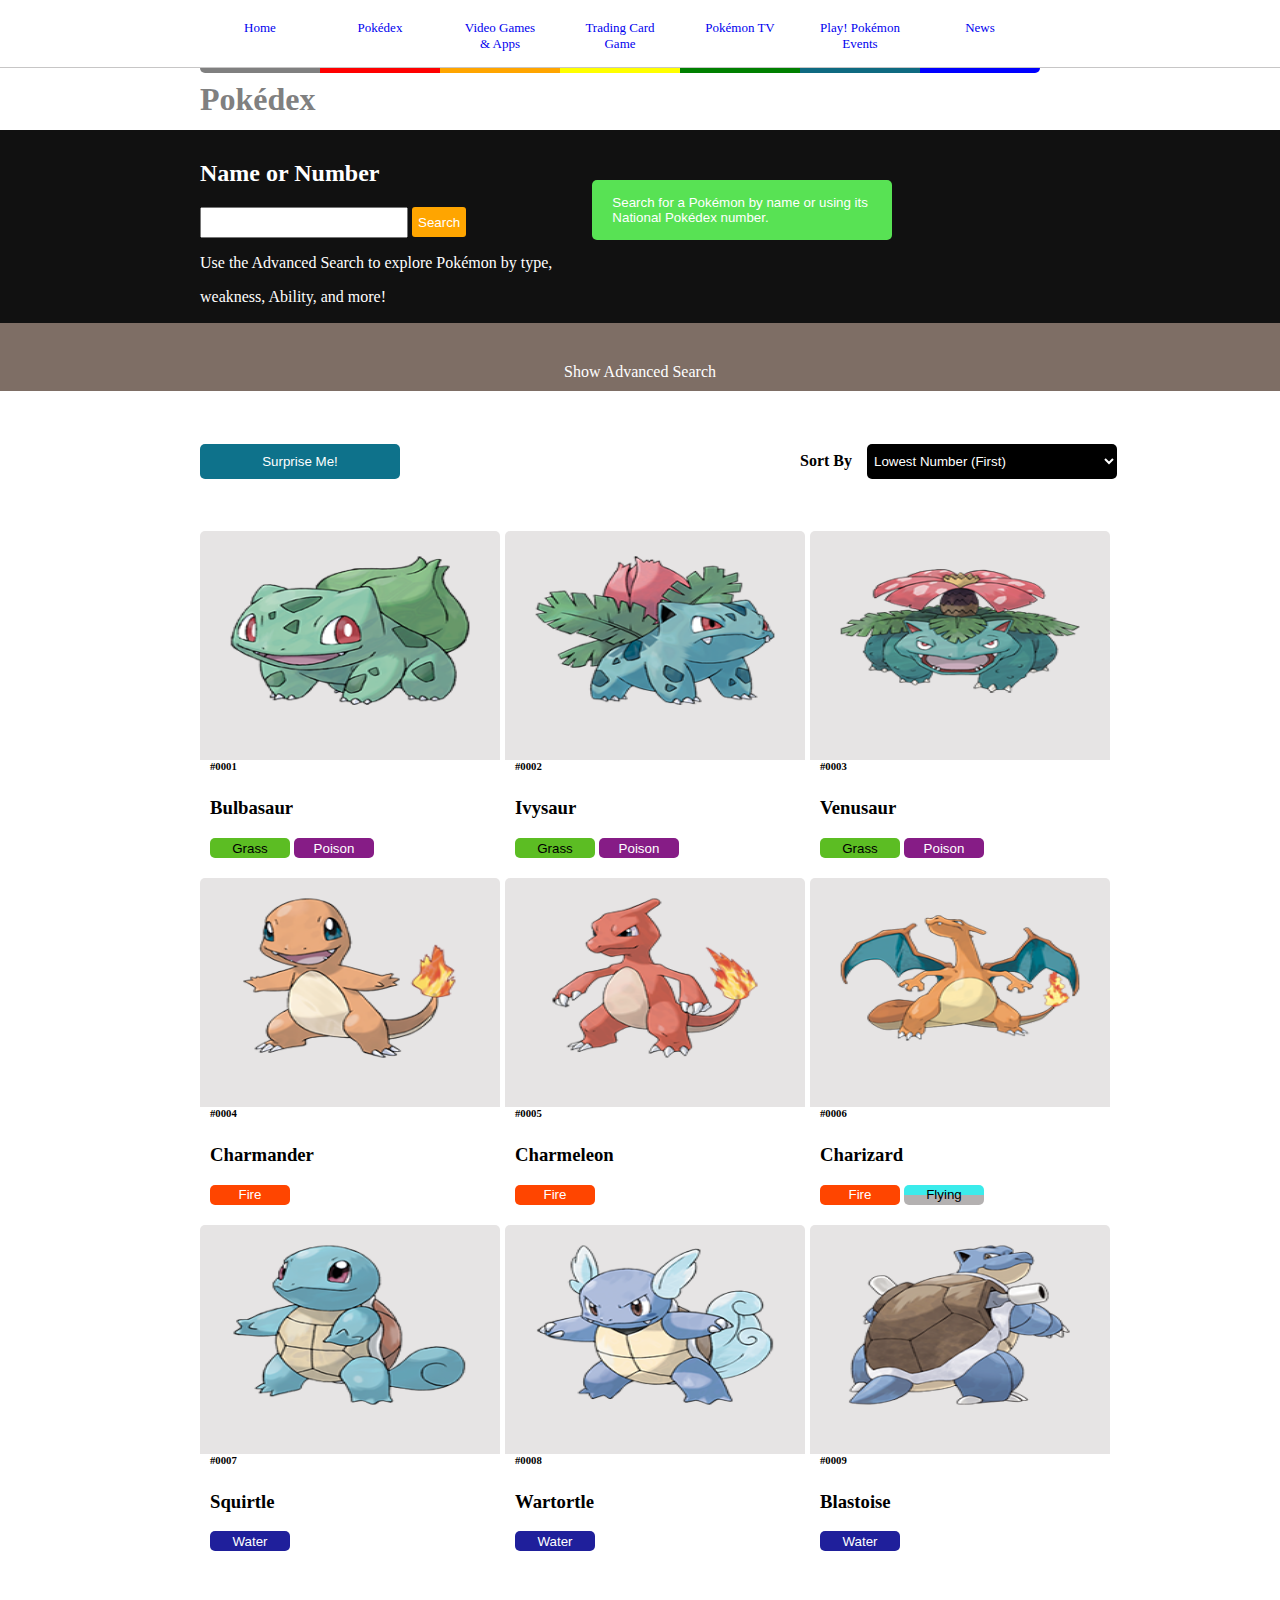
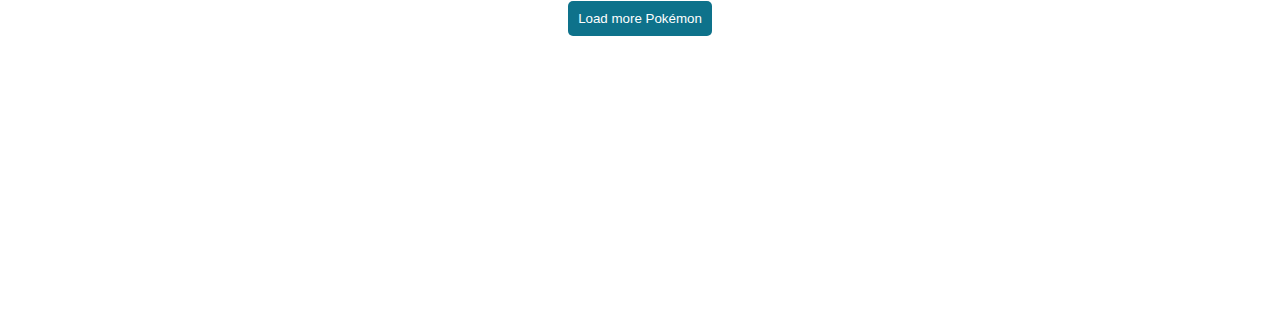
<file: Pokedex.html>
<!DOCTYPE html>
<html lang="en">
<head>
    <meta charset="UTF-8">
    <meta name="viewport" content="width=device-width, initial-scale=1.0">
    <title>Pokédex Page</title>
    <link rel="stylesheet" href="./style.css">
    <link rel="stylesheet" href="https://cdnjs.cloudflare.com/ajax/libs/font-awesome/4.7.0/css/font-awesome.min.css">
    <link rel="stylesheet" href="https://fonts.googleapis.com/icon?family=Material+Icons">
</head>
<body class="main-page">
    <div class="fixed">
        <nav>
            <ul class="nav-list">
            <li class="list-item grey-hover">
            <a class="nav-link" href="index.html">Home</a></li>
            <li class="list-item">
                <a class="nav-link" href="Pokedex.html">Pokédex</a></li>
            <li class="list-item">
                <a class="nav-link" href="/VG&A">Video Games & Apps</a></li>
            <li class="list-item">
                <a class="nav-link" href="/TCG">Trading Card Game</a></li>
            <li class="list-item">
                <a class="nav-link" href="/Pokemon TV">Pokémon TV</a></li>
            <li class="list-item">
                <a class="nav-link" href="/Play! Pokemon Events">Play! Pokémon Events</a></li>
            <li class="list-item">
                <a class="nav-link" href="/News">News</a></li>
            </li>
            </ul>
                </nav>
                
            <div class="rainbow">
            <div class="grey"></div>
            <div class="red"></div>
            <div class="orange"></div>
            <div class="yellow"></div>
            <div class="green"></div>
            <div class="light-blue"></div>
            <div class="dark-blue"></div>
            </div>
</div>
            <div class="block box-1">   
                <h1>Pokédex</h1>
            </div>
            <div class="block box-2">
            <div class="split">
            <h2>Name or Number</h2>
            <input type="text" id="myInput" onkeyup="myFunction()"/> 
            <button class="btn-search">Search</button>
             <p>Use the Advanced Search to explore Pokémon by type,</p> 
                <p>weakness, Ability, and more!</p>
            </div>
            <div class="split-half">
            <button class= "green-btn-large">Search for a Pokémon by name or using its National Pokédex number.</button>
            </div>
            </div>
            <div class="block box-3"
            <h3>Show Advanced Search</h3>
            </div>
        
            <div class="block box-4">
            <button class="btn-surprise">Surprise Me!</button>
            <div class="flex-end">
            <h4> Sort By</h4>
            <select class="drop-down">
                <option value="LN">Lowest Number (First)</option>
                <option value="HN">Highest Number (First)</option>
                <option value="A-Z">A-Z</option>
                <option value="Z-A">Z-A</option>
            </select></div></div>
            <div class="Pokemon-Characters">

            
            <div class="cube">
            <img src="Bulbasaur.png" alt="Bulbasaur" width="300" height="200">
            <div class="discription">
        <h6>#0001</h6>
        <h3 id="name">Bulbasaur</h3>
        <button class="btn btn-green">Grass</button>
        <button class="btn btn-purple">Poison</button>
             </div>
            </div>
        <div class="cube">
            <img src="Ivysaur.png" alt="Ivysaur" width="300" height="200">
            <div class="discription">
            <h6>#0002</h6>
            <h3 id="name">Ivysaur</h3>
            <button class="btn btn-green">Grass</button>
            <button class="btn btn-purple">Poison</button>
            </div>
            </div>

            <div class="cube">
            <img src="Venusaur.png" alt="Venusaur" width="300" height="200">
            <div class="discription">
            <h6>#0003</h6>
            <h3 id="name">Venusaur</h3>
            <button class="btn btn-green">Grass</button>
            <button class="btn btn-purple">Poison</button>
            </div>
            </div>
       
            <div class="cube">
            <img src="Charmander.png" alt="Charmander" width="300" height="200">
            <div class="discription">
            <h6>#0004</h6>
            <h3 id="name">Charmander</h3>
            <button class="btn btn-orange">Fire</button>
            </div>
            </div>
        
            <div class="cube">
            <img src="Charmeleon.png" alt="Charmeleon" width="300" height="200">
            <div class="discription">
            <h6>#0005</h6>
            <h3 id="name">Charmeleon</h3>
            <button class="btn btn-orange">Fire</button>
            </div>
            </div>

            <div class="cube">
            <img src="Charizard.png" alt="Charizard" width="300" height="200">
            <div class="discription">
            <h6>#0006</h6>
            <h3 id="name">Charizard</h3>
            <button class="btn btn-orange">Fire</button>
            <button class="btn btn-blue-grey">Flying</button>
            </div>
            </div>
       
            <div class="cube">
            <img src="Squirtle.png" alt="Squirtle" width="300" height="200">
            <div class="discription">
            <h6>#0007</h6>
            <h3 id="name" >Squirtle</h3>
            <button class="btn btn-blue">Water</button>
            </div>
            </div>

            <div class="cube">
            <img src="Wartortle.png" alt="Wartortle" width="300" height="200">
            <div class="discription">
            <h6>#0008</h6>
            <h3 id="name">Wartortle</h3>
            <button class="btn btn-blue">Water</button>
            </div>
            </div>

            <div class="cube">
            <img src="Blastoise.png" alt="Blastoise" width="300" height="200">
            <div class="discription">
            <h6>#0009</h6>
            <h3 id="name">Blastoise</h3>
            <button class="btn btn-blue">Water</button>
            </div>
            </div>
           
            
        </div>
        <div class="load-more">
    <button class="blue btn-load-more">Load more Pokémon</button></div>

    <div class="base-of-page"></div>
    <script src="./Experiments.js"></script>
 </body>
</html>
</file>
<file: style.css>
{
  box-sizing: border-box;
}

.white-page {
  padding: 0%;
  margin: 0%;
  background-color: aqua;
}

.random {
text-align: center;
padding-top: 350px;
font-size: xx-large;
font-weight: bolder;

}

.main-page {
  padding: 0%;
  margin: 0%;
}
.grey {
  background-color: grey;
  width: 80px;
  padding-left: 20px;
  padding-right: 20px;
  border: none;
  border-bottom-left-radius: 5px;
}
.red {
  background-color: red;
  width: 80px;
  padding-left: 20px;
  padding-right: 20px;
  border: none;
}

.orange {
  background-color: orange;
  width: 80px;
  padding-left: 20px;
  padding-right: 20px;
  border: none;
}
.yellow {
  background-color: yellow;
  width: 80px;
  padding-left: 20px;
  padding-right: 20px;
  border: none;
}
.green {
  background-color: green;
  width: 80px;
  padding-left: 20px;
  padding-right: 20px;
  border: none;
}
.light-blue {
  background-color: rgb(14, 106, 129);
  width: 80px; 
  padding-left: 20px;
  padding-right: 20px;
  border: none;
}
.dark-blue {
  background-color: blue;
  width: 80px;
  padding-left: 20px;
  padding-right: 20px;
  border: none;
  border-bottom-right-radius: 5px;
}
/*.nav-link :hover {
  color: blue;  
  background-color: blue;
}*/
/*Hover is not working, would have to try something using a javaScript function*/
.rainbow {
  display: flex;
  height: 5px;
  padding: 0%;
  margin: 0%;
  padding-left: 200px;
  border-top: 1px solid rgba(90, 88, 88, 0.342);
}
li {
 padding-top: 20px;
  padding-left: 20px;
  padding-right: 20px;
  padding-bottom: 20px;
  border: none;
  width: 80px;
  text-align: center;
  font-size: small;
}

ul {
  background-color: white;
}

.fixed {
  position: fixed;
  top:0;
  width: 100%;
  overflow: hidden;
}

.nav-list {
  display:flex;
  height: 67px;
  list-style: none;
  margin: 0;
  padding: 0;
  padding-left: 200px;
}

.nav-link {
text-decoration: none;
}

button {
color: orange;
}

.box-1 {
  height: 50px;
  font-size: medium;
  padding-left: 200px;
  padding-bottom: 20px;
  padding-top: 60px;
  color: grey;
}
.post {
  background-color: grey;
}

input {
  height: 25px;
  width: 200px;
}

.btn-search {
  background-color: orange;
  color: white;
  border: none;
  border-radius: 3px;
  height: 30px;
}

.Pokemon-Characters {
display: grid;
grid-template-columns: 1fr 1fr 1fr;
row-gap: 20px;
column-gap: 5px;
width: 0%;
padding-left: 200px;
}
.nav-list-item {
  margin: 0;
  padding: 0;
}
.drop-down {
  background-color: black;
  color: white;
  border: none;
  border-radius: 5px;
  height: 35px;
  width: 250px;
  padding-left: 3px;
  padding-right: 10px;
}
.btn-surprise {
  background-color: rgb(14, 114, 139);
  color: white;
  border: none;
  border-radius: 5px;
  height: 35px;
  width: 200px;
  padding-left: 10px;
  padding-right: 10px;
}

.group {
  display:flex;
  justify-content:center;
}

.box-2 {
  background-color: rgb(17, 17, 17);
  padding-left: 200px;
  padding-top: 10px;
  padding-bottom: 1px;
  display: flex;
}
h2 {
  color: white;
}


p {
  color: white;
}

.green-btn-large {
  background-color: rgb(88, 226, 84);
  color: white;
  width: 300px;
  height: 60px;
  border: none;
  border-radius: 5px;
  text-align: left;
  padding: 10px;
  padding-left: 20px;
}

.split-half {
  padding-top: 40px;
  padding-left: 40px;
} 

.box-3 {
  background-color: rgba(61, 36, 23, 0.664);
  color: white;
  text-align: center;
 padding-top: 40px;
 padding-bottom: 10px;
}

.box-4 {
  display: flex;
  padding-top: 20px;
  padding-bottom: 20px;
  padding-left: 200px;
  align-items: center;
}

.flex-end {
  display: flex;
  padding-left: 400px;
  padding-top: 20px;
  padding-bottom: 20px;
  align-items: center;
  column-gap: 15px;
}

.discription {
  background-color: white;
  padding-left: 10px;
}
  
.cube {
  background-color: rgb(230, 228, 228);
  border: none;
  border-radius: 5px;
  width: 300px;
  border-bottom-left-radius: 10px;
  border-bottom-right-radius: 10px;
}

.load-more {
  text-align: center;
  padding-top: 50px;
}

.btn-load-more {
  background-color: rgb(14, 114, 139);
  color: white;
  border-radius: 5px;
  border: none;
  height: 35px;
  padding-left: 10px;
  padding-right: 10px;
}

.btn-green {
  background-color: rgb(92, 189, 35);
  color: black;
  border-radius: 5px;
  border: none;
  width: 80px;
  height: 20px;
}

.btn-blue {
  background-color: rgb(31, 31, 155);
  color: white;
  border-radius: 5px;
  border: none;
  width: 80px;
  height: 20px;
}
.btn-purple {
  background-color: rgb(134, 28, 134);
  color: white;
  border-radius: 5px;
  border: none;
  width: 80px;
  height: 20px;
}
.btn-orange {
  background-color: orangered;
  color: white;
  border-radius: 5px;
  border: none;
  width: 80px;
  height: 20px;
}

.btn-blue-grey {
  background:linear-gradient(180deg, rgb(59, 235, 235) 50%, rgb(180, 177, 177) 50%);
  color: black;
  border-radius: 5px;
  border: none;
  width: 80px;
  height: 20px;
}

.base-of-page {
  height: 300px;
}
</file>
